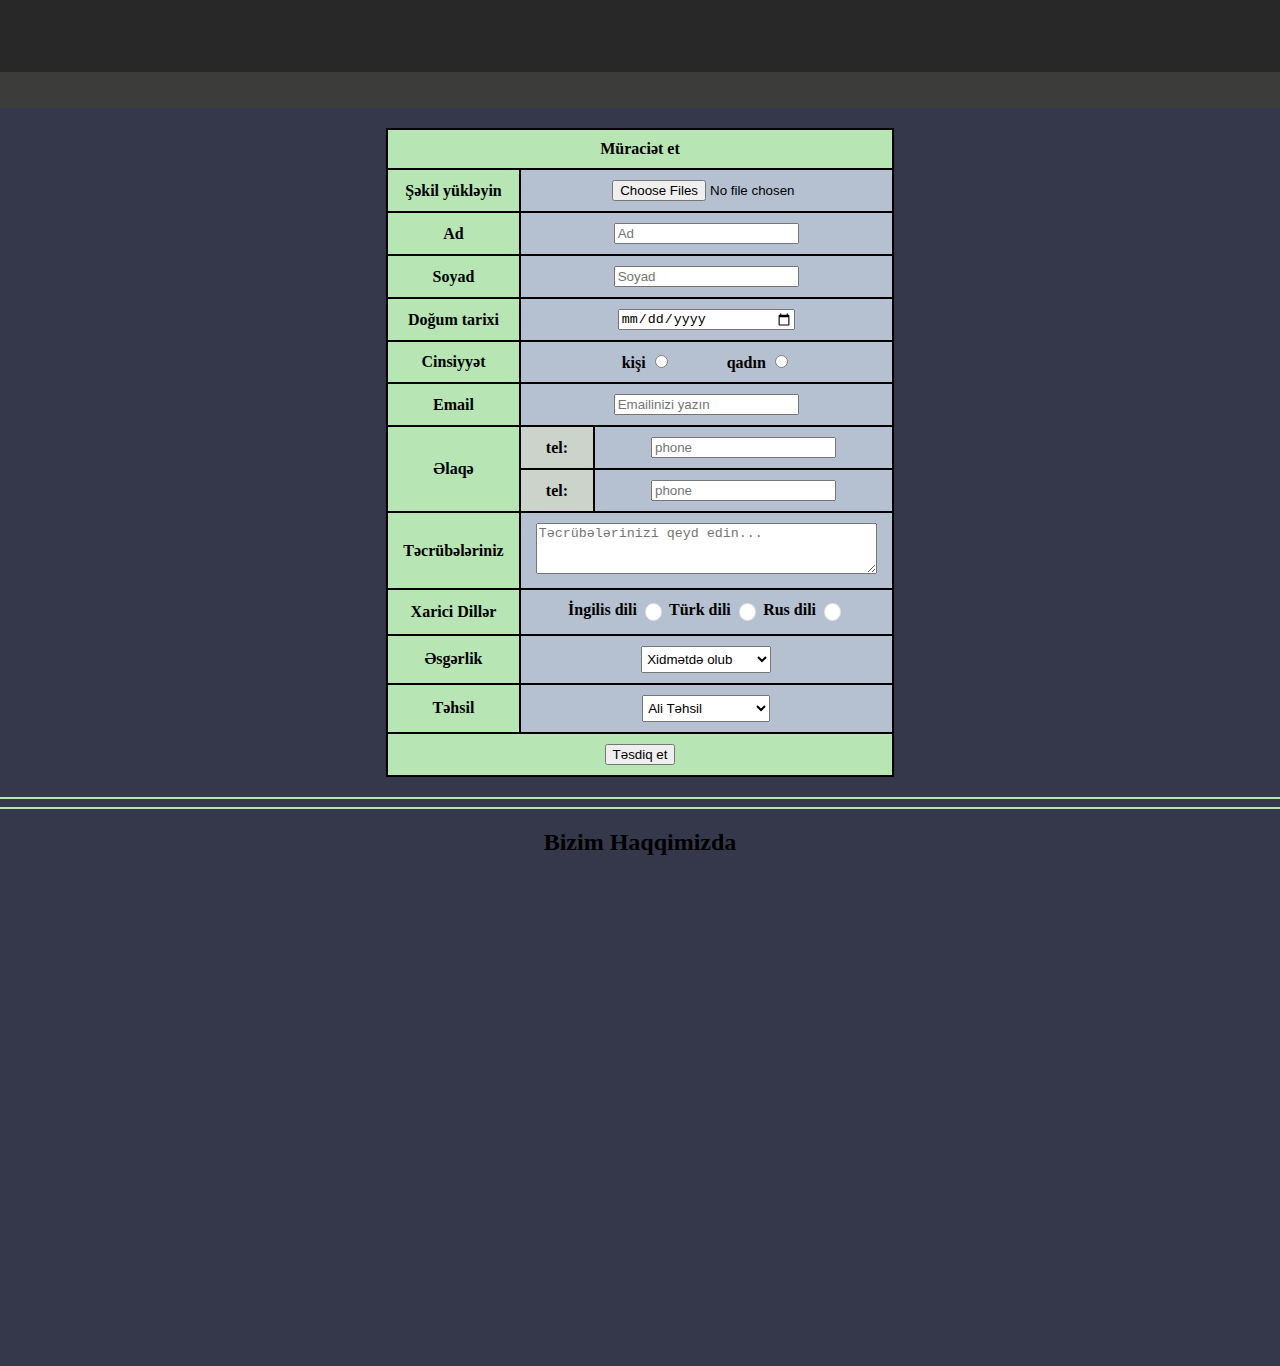
<file: Front_End/task_03_02/index.html>
<!DOCTYPE html>
<html lang="en">

<head>
    <meta charset="UTF-8">
    <meta name="viewport" content="width=device-width, initial-scale=1.0">
    <title>Əsgər_İsmayılov_task_03_02</title>
    <style>
        * {
            box-sizing: border-box;
        }

        body {
            margin: 0px;
            padding: 0px;
            border: 0px;
            background-color: #35384B;
        }

        #color-box1 {
            width: 100vw;
            height: 8vh;
            background-color: #282828;
        }

        #color-box2 {
            width: 100vw;
            height: 4vh;
            background-color: #3C3C3B;
        }

        table {
            border: 2px solid black;
            border-collapse: collapse;
            margin: 20px auto;
        }

        thead,
        tfoot {
            text-align: center;
            background-color: #B7E5B4;
        }

        tbody>tr>td:first-child:not(.tel) {
            font-weight: bold;
            background-color: #B7E5B4;
        }

        tbody>tr>td:nth-child(2) {
            background-color: #B5C1D1;
        }

        .tel {
            font-weight: bold;
            background-color: #CCD3CB;
        }

        th,
        td {
            padding: 10px 15px;
            border: 2px solid black;
            text-align: center;
            font-weight: bold;
        }

        select {
            padding: 4px 1px;
        }

        select:nth-child(2) {
            width: 40px;
        }

        hr {
            border: 1px solid #B7E5B4;
        }

        iframe {
            display: block;
            border: 1px solid #B5C1D1;
            margin: 10px auto 30px auto;
        }

        .checkbox-round {
            width: 1.3em;
            height: 1.3em;
            background-color: white;
            border-radius: 50%;
            vertical-align: middle;
            border: 1px solid #ddd;
            appearance: none;
            -webkit-appearance: none;
            outline: none;
            cursor: pointer;
        }

        .checkbox-round:checked {
            background-color: rgb(57, 211, 95);
        }
    </style>
</head>

<body>
    <div id="color-box1"></div>
    <div id="color-box2"></div>
    <form action="#" method="post">
        <table cellspacing="0" cellpadding="0">
            <thead>
                <tr>
                    <th colspan="3">Müraciət et </th>
                </tr>
            </thead>

            <tbody>
                <tr>
                    <td><label for="file">Şəkil yükləyin</label></td>
                    <td colspan="2" style="padding-left: 80px;">
                        <input type="file" name="file" id="file" multiple>
                    </td>
                </tr>
                <tr>
                    <td><label for="name">Ad</label></td>
                    <td colspan="2"><input onkeydown="return /[a-z]/i.test(event.key)" type="text" name="name" id="name"
                            placeholder="Ad"></td>
                </tr>
                <tr>
                    <td><label for="surname">Soyad</label></td>
                    <td colspan="2"><input onkeydown="return /[a-z]/i.test(event.key)" type="text" name="surname"
                            id="surname" placeholder="Soyad"></td>
                </tr>
                <tr>
                    <td><label for="birthdate">Doğum tarixi</label></td>
                    <td colspan="2"><input type="date" name="birthdate" id="birthdate" style="
                    width: 177px;"></td>
                </tr>
                <tr>
                    <td>Cinsiyyət</td>
                    <td colspan="2">
                        <label for="male"> kişi</label>
                        <input type="radio" name="gender" id="male" style="margin-right: 55px;">

                        <label for="female"> qadın</label>
                        <input type="radio" name="gender" id="female">
                    </td>
                </tr>
                <tr>
                    <td><label for="email">Email</label></td>
                    <td colspan="2"><input type="email" name="email" id="email" placeholder="Emailinizi yazın"></td>
                </tr>
                <tr>
                    <td rowspan="3">Əlaqə</td>
                </tr>
                <tr>
                    <td class="tel"><label for="tel1">tel:</label></td>
                    <td><input type="tel" name="tel1" id="tel1" placeholder="phone"></td>
                </tr>
                <tr>
                    <td class="tel"><label for="tel2">tel:</label></td>
                    <td><input type="tel" name="tel2" id="tel2" placeholder="phone"></td>
                </tr>
                <tr>
                    <td><label for="experience">Təcrübələriniz</label></td>
                    <td colspan="2">
                        <textarea id="experience" name="experience" rows="3" cols="40"
                            placeholder="Təcrübələrinizi qeyd edin..."></textarea>
                    </td>
                </tr>
                <tr>
                    <td>Xarici Dillər</td>
                    <td colspan="2">
                        <label for="eng"> İngilis dili</label>
                        <input type="checkbox" name="eng" id="eng" class="checkbox-round">

                        <label for="tur"> Türk dili</label>
                        <input type="checkbox" name="tur" id="tur" class="checkbox-round">

                        <label for="rus"> Rus dili</label>
                        <input type="checkbox" name="rusF" id="rus" class="checkbox-round">
                    </td>
                </tr>
                <tr>
                    <td>Əsgərlik</td>
                    <td colspan="2">
                        <select name="military " id="military">
                            <option value="volvo" selected>Xidmətdə olub</option>
                            <option value="volvo">Xidmətdə olmayib</option>
                        </select>
                    </td>
                </tr>
                <tr>
                    <td>Təhsil</td>
                    <td colspan="2">
                        <select name="education " id="education" style="width: 128px;">
                            <option value="ali" selected>Ali Təhsil </option>
                            <option value="tamorta">Tam Orta Təhsil</option>
                        </select>
                    </td>
                </tr>
            </tbody>

            <tfoot>
                <tr>
                    <td colspan="3">
                        <!-- <button type="submit">Təsdiq et</button> -->
                        <input type="submit" value="Təsdiq et">
                    </td>
                </tr>
            </tfoot>
        </table>
    </form>
    <hr>
    <hr>

    <h2 style="margin: 20px auto; text-align: center;">Bizim Haqqimizda</h2>

    <iframe alt="Coders Graduation Day " class="myframe" width="800" height="460"
        src="https://www.youtube.com/embed/nMgD_X0Cgg8" style="border:0;" allowfullscreen="true"
        allowpaymentrequest="false" loading="eager">
    </iframe>

</body>

</html>
</file>
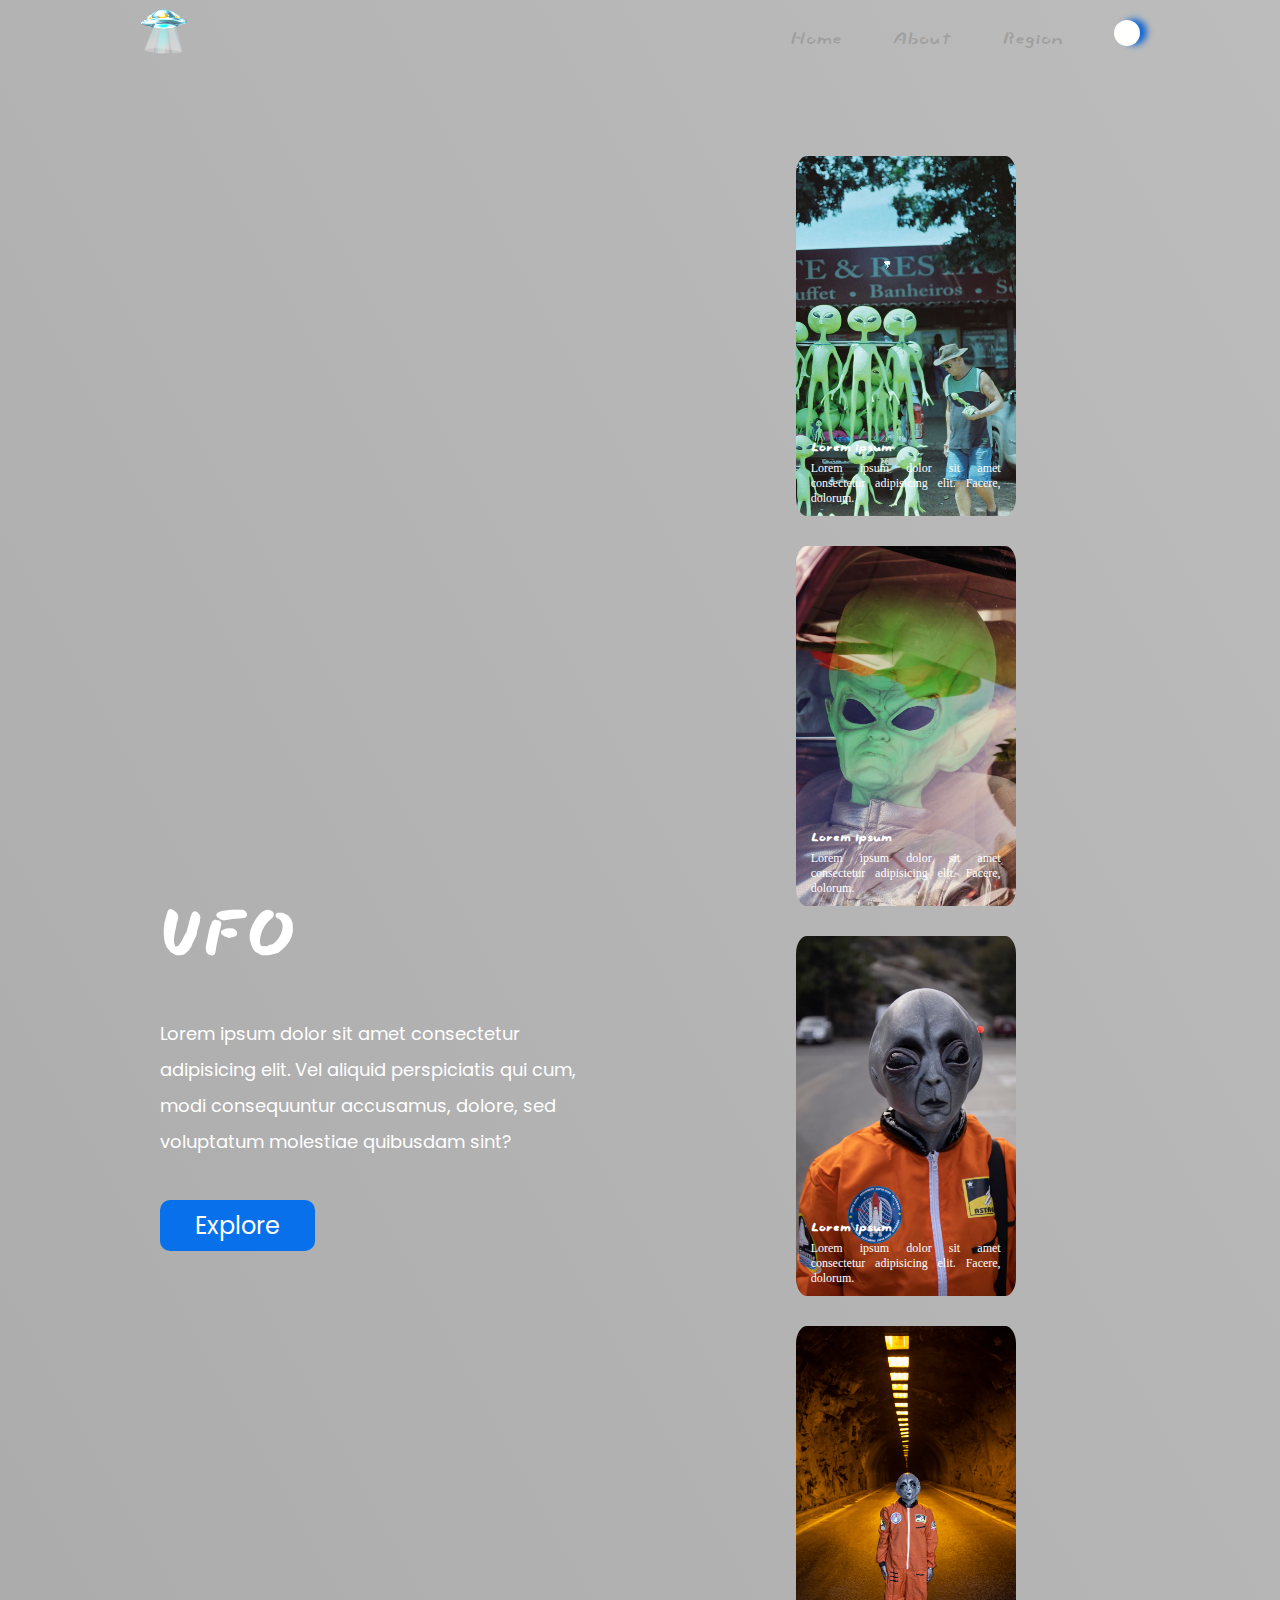
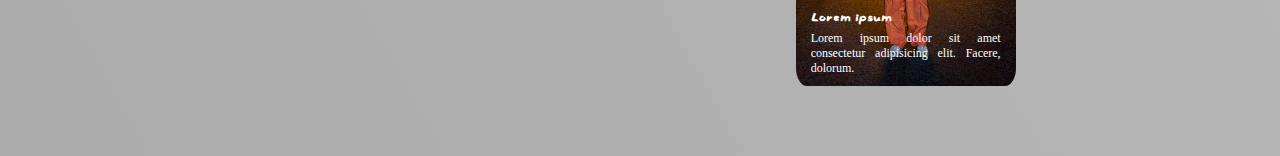
<file: Front_End/task_03_12/index.html>
<!DOCTYPE html>
<html lang="en">

<head>
    <meta charset="UTF-8">
    <meta name="viewport" content="width=device-width, initial-scale=1.0">
    <title>Əsgər_İsmayılov_task_03_12</title>
    <link rel="stylesheet" href="https://cdnjs.cloudflare.com/ajax/libs/font-awesome/6.5.1/css/all.min.css"
        integrity="sha512-DTOQO9RWCH3ppGqcWaEA1BIZOC6xxalwEsw9c2QQeAIftl+Vegovlnee1c9QX4TctnWMn13TZye+giMm8e2LwA=="
        crossorigin="anonymous" referrerpolicy="no-referrer" />
    <link rel="stylesheet" href="style.css">
</head>

<body>
    <header>
        <div class="header-container">
            <div class="header-img">
                <img src="./images/header-left-logo-image.png" alt="">
            </div>
            <div class="navlinks">
                <ul>
                    <li><a href="">Home</a></li>
                    <li><a href="">About</a></li>
                    <li><a href="">Region</a></li>
                    <div class="i-container">
                        <i class="fa-solid fa-bars fa-xl "></i>
                    </div>
                </ul>
            </div>
        </div>
    </header>

    <section>
        <div class="section-content">
            <h2>UFO</h2>
            <p>Lorem ipsum dolor sit amet consectetur adipisicing elit. Vel aliquid perspiciatis qui cum, modi
                consequuntur accusamus, dolore, sed voluptatum molestiae quibusdam sint?
            </p>
            <a href="#">Explore</a>
        </div>
        <div class="image-cards">
            <div class="image-card">
                <div class="image-card-about">
                    <h2>Lorem ipsum</h2>
                    <p> Lorem ipsum dolor sit amet consectetur adipisicing elit. Facere, dolorum.</p>
                </div>
            </div>
            <div class="image-card">
                <div class="image-card-about">
                    <h2>Lorem ipsum</h2>
                    <p> Lorem ipsum dolor sit amet consectetur adipisicing elit. Facere, dolorum.</p>
                </div>
            </div>
            <div class="image-card">
                <div class="image-card-about">
                    <h2>Lorem ipsum</h2>
                    <p> Lorem ipsum dolor sit amet consectetur adipisicing elit. Facere, dolorum.</p>
                </div>
            </div>
            <div class="image-card">
                <div class="image-card-about">
                    <h2>Lorem ipsum</h2>
                    <p> Lorem ipsum dolor sit amet consectetur adipisicing elit. Facere, dolorum.</p>
                </div>
            </div>
        </div>
    </section>

</body>

</html>
</file>
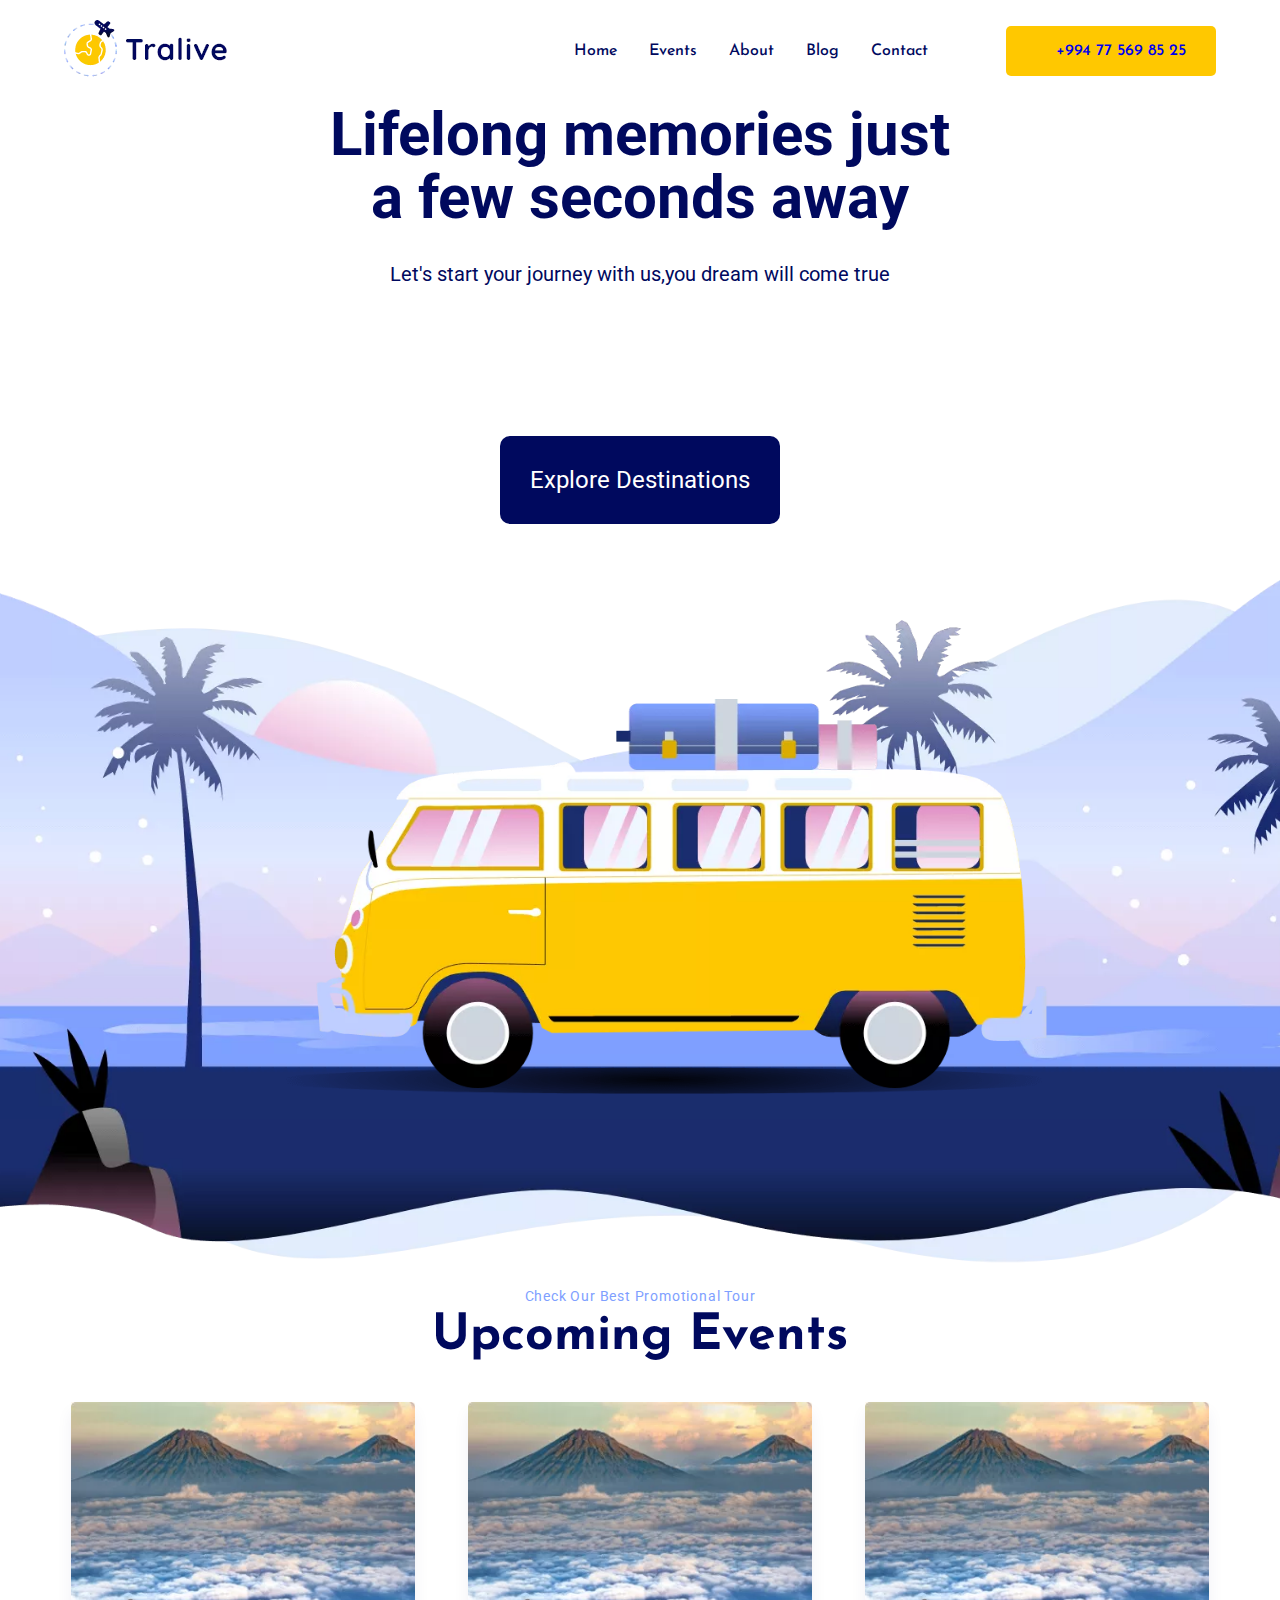
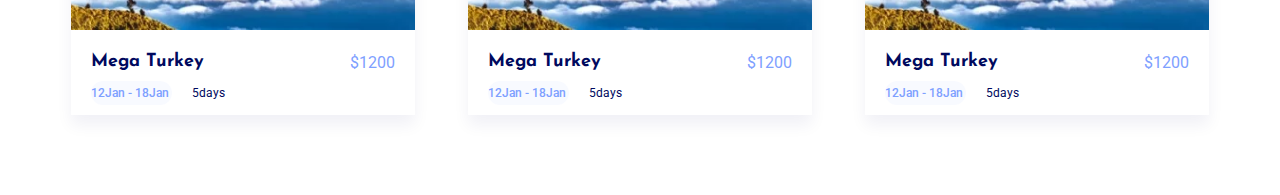
<file: Front_End/task_03_13/index.html>
<!DOCTYPE html>
<html lang="en">

<head>
    <meta charset="UTF-8">
    <meta name="viewport" content="width=device-width, initial-scale=1.0">
    <title>Document</title>
    <link rel="stylesheet" href="https://cdnjs.cloudflare.com/ajax/libs/font-awesome/6.5.1/css/all.min.css"
        integrity="sha512-DTOQO9RWCH3ppGqcWaEA1BIZOC6xxalwEsw9c2QQeAIftl+Vegovlnee1c9QX4TctnWMn13TZye+giMm8e2LwA=="
        crossorigin="anonymous" referrerpolicy="no-referrer" />
    <link rel="stylesheet" href="style.css">
    <link rel="stylesheet" href="responsive.css">
</head>

<body>
    <div class="navbar">
        <div class="container">
            <div class="navbar-content">
                <div class="nav_logo">
                    <img src="./images/logo.png.webp" alt="">
                </div>
                <div class="nav_links">
                    <ul>
                        <li><a href="#">Home</a></li>
                        <li><a href="#">Events</a></li>
                        <li><a href="#">About</a></li>
                        <li><a href="#">Blog</a></li>
                        <li><a href="#">Contact</a></li>
                        <li><a href="#"></a></li>
                        <li><a class="btn-phone" href="#">
                                <i class="fas fa-phone-alt"></i>+994 77 569 85 25
                            </a>
                        </li>
                    </ul>
                </div>
            </div>
        </div>
    </div>

    <div class="dream_wallpaper">
        <div class="container">
            <div class="dream_content">
                <h2>Lifelong memories just <span>a few seconds away</span></h2>
                <p>Let's start your journey with us,you dream will come true</p>
                <div class="dream_link">
                    <a href="">Explore Destinations</a>
                </div>
            </div>

        </div>
    </div>

    <div class="header">
        <div class="container">
            <div class="row">
                <img src="./images/car.png.webp" alt="car anime">
            </div>
        </div>
    </div>

    <div class="section-middle">
        <div class="container">
            <div class="section-content">
                <p>Check Our Best Promotional Tour</p>
                <h2>Upcoming Events</h2>
            </div>
            <div class="wrapper">
                <i class="fa-solid fa-angle-left left-icon"></i>
                <div class="image-card-lists">
                    <div class="image-card">
                        <div class="parent">
                            <img src="./images/services3.jpg.webp" alt="">
                        </div>
                        <div class="card-body">
                            <div class="card-txt">
                                <h3><a href="#">Mega Turkey</a></h3>
                                <p>$1200</p>
                            </div>
                            <p><a href="#">12Jan - 18Jan </a> 5days</p>
                        </div>
                    </div>

                    <div class="image-card">
                        <div class="parent">
                            <img src="./images/services3.jpg.webp" alt="">
                        </div>
                        <div class="card-body">
                            <div class="card-txt">
                                <h3><a href="#">Mega Turkey</a></h3>
                                <p>$1200</p>
                            </div>
                            <p><a href="#">12Jan - 18Jan </a> 5days</p>
                        </div>
                    </div>

                    <div class="image-card">
                        <div class="parent">
                            <img src="./images/services3.jpg.webp" alt="">
                        </div>
                        <div class="card-body">
                            <div class="card-txt">
                                <h3><a href="#">Mega Turkey</a></h3>
                                <p>$1200</p>
                            </div>
                            <p><a href="#">12Jan - 18Jan </a> 5days</p>
                        </div>
                    </div>
                </div>
                <i class="fa-solid fa-angle-right"></i>
            </div>
        </div>
    </div>
</body>

</html>
</file>
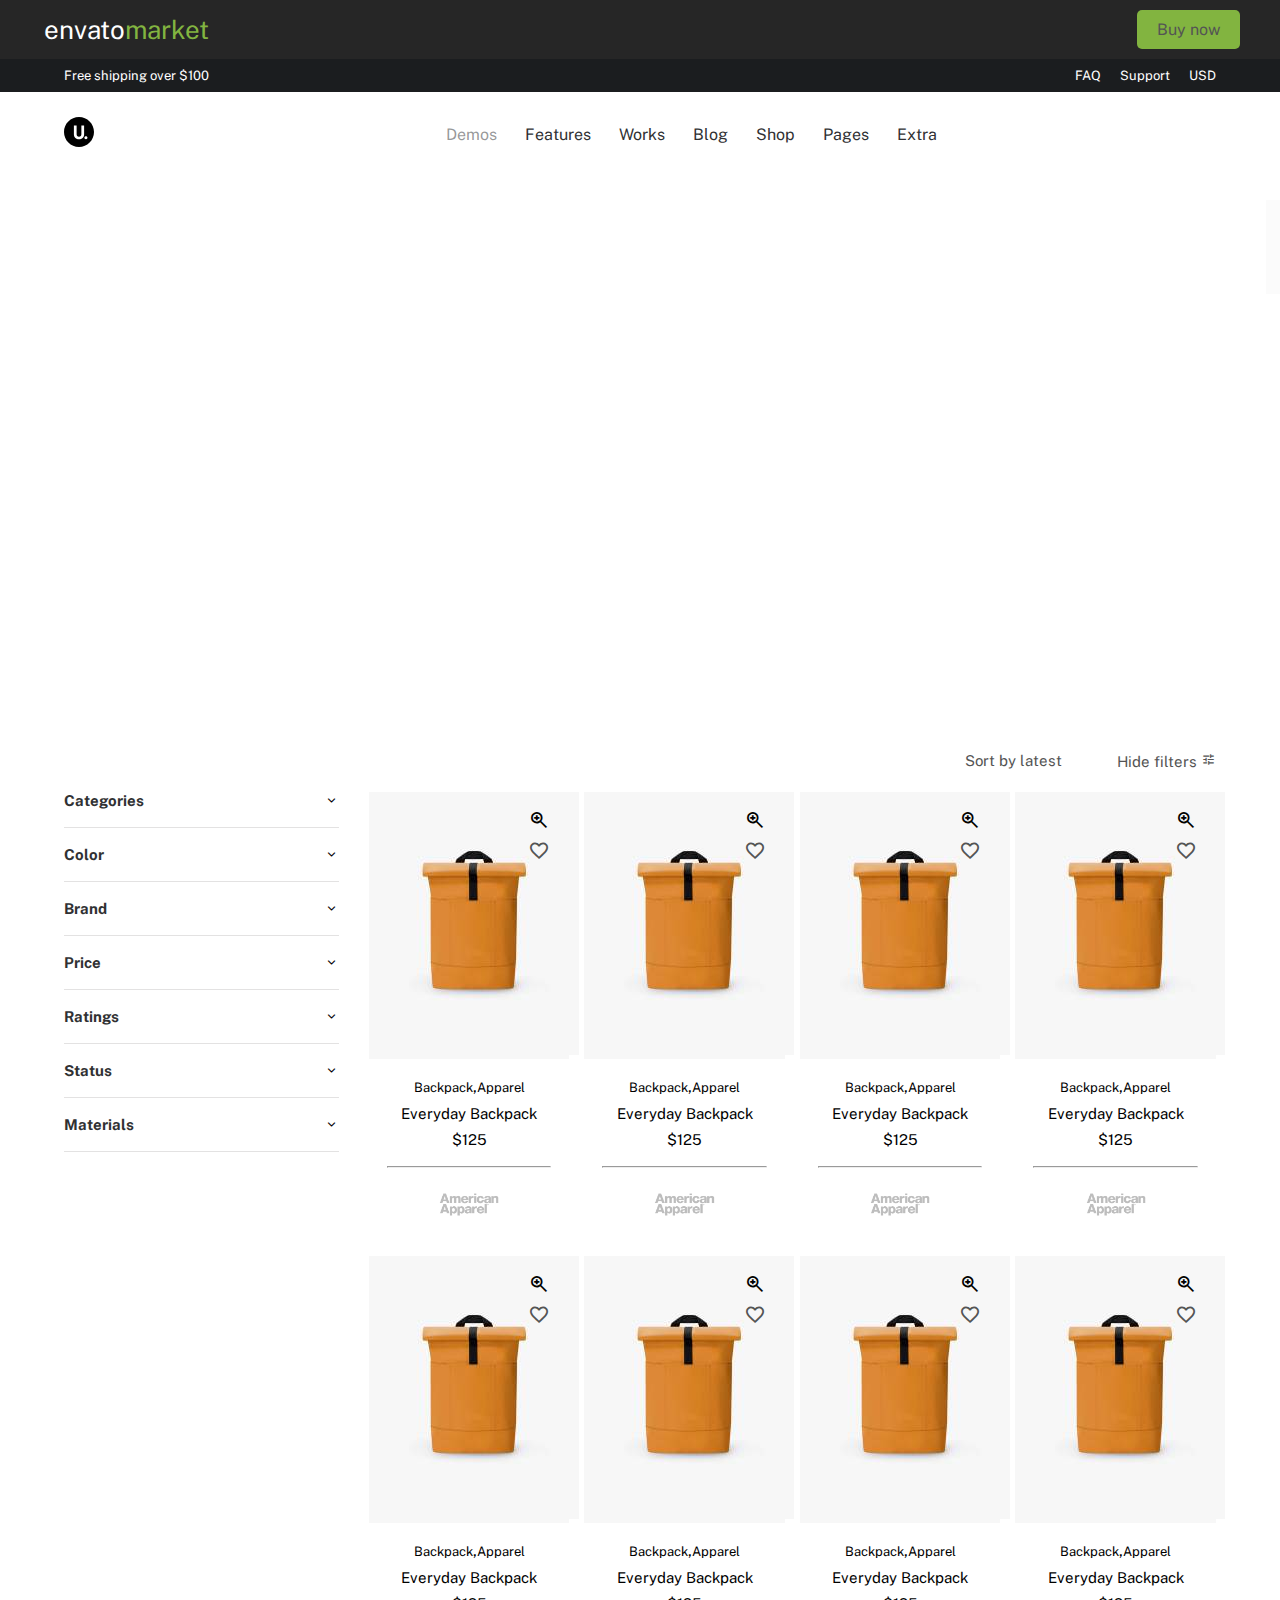
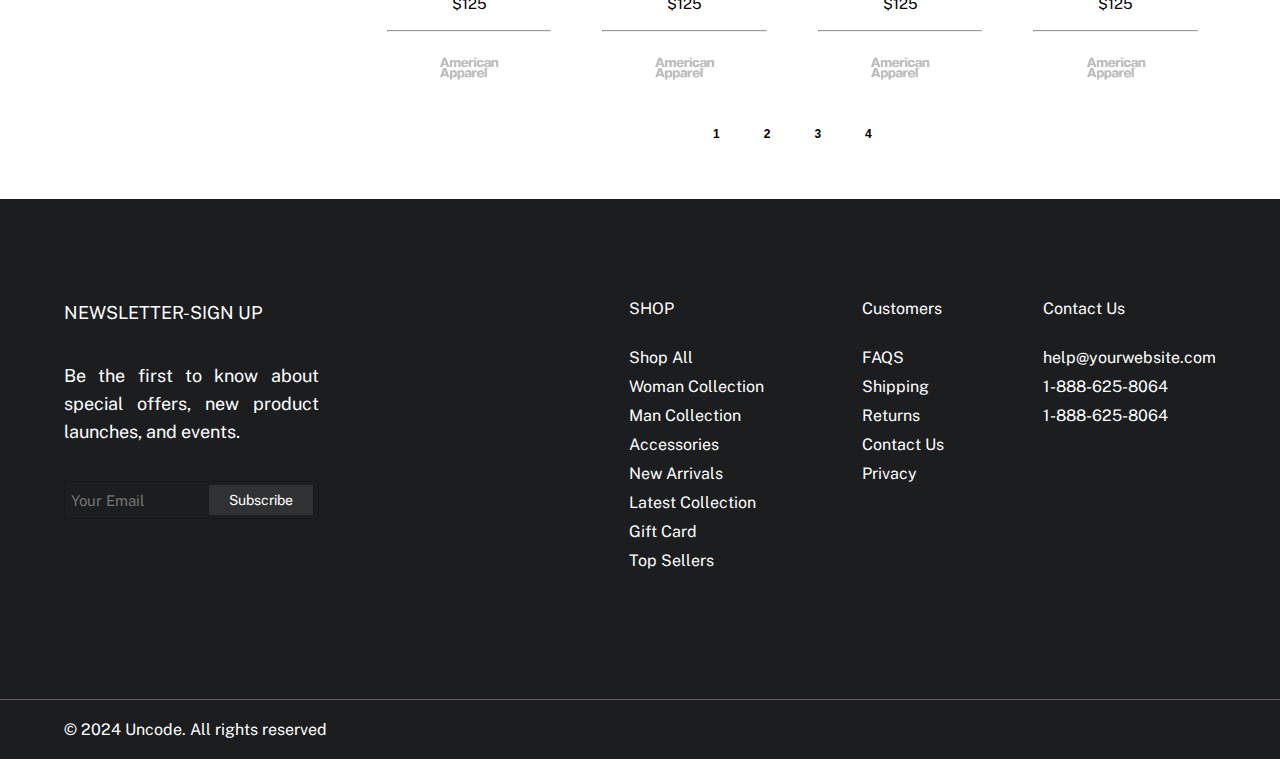
<file: Front_End/task_03_19/index.html>
<!DOCTYPE html>
<html lang="en">

<head>
    <meta charset="UTF-8">
    <meta name="viewport" content="width=device-width, initial-scale=1.0">
    <title>Əsgər_İsmayılov_task_03_19</title>
    <link rel="stylesheet" href="https://cdnjs.cloudflare.com/ajax/libs/font-awesome/6.5.1/css/all.min.css"
        integrity="sha512-DTOQO9RWCH3ppGqcWaEA1BIZOC6xxalwEsw9c2QQeAIftl+Vegovlnee1c9QX4TctnWMn13TZye+giMm8e2LwA=="
        crossorigin="anonymous" referrerpolicy="no-referrer" />
    <link rel="stylesheet"
        href="https://fonts.googleapis.com/css2?family=Material+Symbols+Outlined:opsz,wght,FILL,GRAD@20..48,100..700,0..1,-50..200" />
    <link rel="stylesheet" href="style.css">
</head>

<body>
    <!-- Panel Button -->
    <div class="panel_btn">
        <ul>
            <li>
                <p class="parent_arrow">Quick Options
                    <i class="fa-solid fa-right-long"></i>
                </p>
                <a href="#"><i class="fa-solid fa-gear"></i></a>
            </li>
            <li>
                <p class="parent_arrow">Presale Chat
                    <i class="fa-solid fa-right-long"></i>
                </p>
                <a href="#"><i class="fa-solid  fa-message"></i></a>
            </li>
            <li>
                <p class="parent_arrow">Showcase
                    <i class="fa-solid fa-right-long"></i>
                </p>
                <a href="#"><i class="fa-solid fa-heart"></i></a>
            </li>
            <li>
                <p class="parent_arrow">Documentation
                    <i class="fa-solid fa-right-long"></i>
                </p>
                <a href="#"><i class="fa-solid fa-bookmark"></i></a>
            </li>
            <li>
                <p class="parent_arrow">Video Tutorials
                    <i class="fa-solid fa-right-long"></i>
                </p>
                <a href="#"><i class="fa-solid fa-camera"></i></a>
            </li>
        </ul>
    </div>

    <!-- header_envato_market -->
    <div class="header_envato_market">
        <div class="preview__envato__logo">
            <i class="fa-solid fa-fire-flame-curved"></i>
            <a class="header-envato_market" href="#">
                envato<span>market</span></a>
        </div>
        <div class="preview__action__buy">
            <a class="header-buy-now " href="#">Buy now</a>
        </div>
    </div>

    <!-- top_menu_bar -->
    <div class="top_menu_bar">
        <div class="container">
            <div class="top_menu_container">
                <p>Free shipping over $100</p>
                <div class="barlink">
                    <ul>
                        <li><a href="#">FAQ</a></li>
                        <li><a href="#">Support</a></li>
                        <li class="dropdown_parent">
                            <a href="#">USD</a>
                            <ul class="dropdown_menu">
                                <li><a href="#">EUR</a></li>
                                <li><a href="#">GBP</a></li>
                                <li><a href="#">CAD</a></li>
                            </ul>
                        </li>
                    </ul>
                </div>
            </div>
        </div>
    </div>

    <!-- nav_bottom_menu_bar -->
    <nav class="nav_bottom_menu_bar">
        <div class="container">
            <div class="nav_container">
                <div class="logo"><a href="#">
                        <svg preserveAspectRatio="xMinYMin" version="1.1" id="Layer_1-1324424956" x="0px" y="0px"
                            viewBox="0 0 75.8 75.8" style="enable-background:new 0 0 75.8 75.8;" xml:space="preserve">
                            <path d="M37.9,0C17,0,0,17,0,37.9c0,20.9,17,37.9,37.9,37.9c20.9,0,37.9-17,37.9-37.9C75.8,17,58.9,0,37.9,0z M50.8,44.1
                        c0,2-0.3,3.7-1,5.2c-0.6,1.5-1.5,2.8-2.7,3.8c-1.2,1-2.5,1.8-4.1,2.3c-1.6,0.5-3.3,0.8-5.1,0.8c-1.9,0-3.6-0.3-5.1-0.8
                        c-1.6-0.5-2.9-1.3-4.1-2.3c-1.2-1-2-2.3-2.7-3.8c-0.6-1.5-1-3.2-1-5.2V21.6h6.9v22.1c0,1.9,0.5,3.5,1.5,4.6c1,1.2,2.5,1.8,4.5,1.8
                        c2,0,3.5-0.6,4.5-1.8c1-1.2,1.5-2.7,1.5-4.6V21.6h6.9V44.1z M58.2,55.1c-0.7,0.8-1.7,1.2-2.8,1.2c-1.1,0-2.1-0.4-2.8-1.2
                        c-0.8-0.8-1.1-1.7-1.1-2.7c0-1.1,0.4-2,1.1-2.8c0.8-0.8,1.7-1.1,2.8-1.1c1.2,0,2.1,0.4,2.8,1.1c0.7,0.8,1.1,1.7,1.1,2.8
                        C59.3,53.5,58.9,54.4,58.2,55.1z"></path>
                        </svg></a>
                </div>
                <div class="navlinks">
                    <ul class="">
                        <li><a href="#">Demos</a></li>
                        <li class="parent_features">
                            <a href="#">Features</a>
                            <ul class="dropdown_features">
                                <li>
                                    <p>Main Features </p>
                                    <ul>
                                        <li><a href="#">Front-end Editor</a><span class="new_text">New</span></li>
                                        <li><a href="#">Post Module</a></li>
                                        <li><a href="#">Slider Scroll</a></li>
                                        <li><a href="#">Color Changer</a></li>
                                        <li><a href="#">Shape Dividers</a></li>
                                        <li><a href="#">Content </a></li>
                                        <li><a href="#">Wireframes</a></li>
                                    </ul>
                                </li>
                                <li>
                                    <p>Post&Galleries</p>
                                    <ul>
                                        <li><a href="#">Front-end Editor</a></li>
                                        <li><a href="#">Post Module</a></li>
                                        <li><a href="#">Slider Scroll</a> <span class="new_text">New</span></li>
                                        <li><a href="#">Color Changer</a></li>
                                        <li><a href="#">Shape Dividers</a></li>
                                        <li><a href="#">Content </a></li>
                                        <li><a href="#">Wireframes</a></li>
                                    </ul>
                                </li>
                                <li>
                                    <p>Interactive</p>
                                    <ul>
                                        <li><a href="#">Front-end Editor</a></li>
                                        <li><a href="#">Post Module</a></li>
                                        <li><a href="#">Slider Scroll</a></li>
                                        <li><a href="#">Color Changer</a></li>
                                        <li><a href="#">Shape Dividers</a><span class="new_text">New</span></li>
                                        <li><a href="#">Content </a></li>
                                        <li><a href="#">Wireframes</a></li>
                                    </ul>
                                </li>
                                <li>
                                    <p> Base Elements</p>
                                    <ul>
                                        <li><a href="#">Front-end Editor</a></li>
                                        <li><a href="#">Post Module</a></li>
                                        <li><a href="#">Slider Scroll</a></li>
                                        <li><a href="#">Color Changer</a></li>
                                        <li><a href="#">Shape Dividers</a></li>
                                        <li><a href="#">Content </a></li>
                                        <li><a href="#">Wireframes</a><span class="new_text">New</span></li>
                                    </ul>
                                </li>
                            </ul>
                        </li>
                        <li class="parent_works">
                            <a href="#">Works</a>
                            <ul class="dropdown_features">
                                <li>
                                    <p>Work Features </p>
                                    <ul>
                                        <li>
                                            <a href="#">Front-end Editor</a>
                                            <span class="hot_text">HOT</span>
                                        </li>
                                        <li><a href="#">Post Module</a></li>
                                        <li><a href="#">Slider Scroll</a></li>
                                        <li><a href="#">Color Changer</a></li>
                                        <li><a href="#">Shape Dividers</a></li>
                                        <li><a href="#">Content </a></li>
                                        <li><a href="#">Wireframes</a></li>
                                    </ul>
                                </li>
                                <li>
                                    <p>Post&Galleries</p>
                                    <ul>
                                        <li><a href="#">Front-end Editor</a></li>
                                        <li><a href="#">Post Module</a></li>
                                        <li>
                                            <a href="#">Slider Scroll</a> <span class="hot_text">HOT</span>
                                        </li>
                                        <li><a href="#">Color Changer</a></li>
                                        <li><a href="#">Shape Dividers</a></li>
                                        <li><a href="#">Content </a></li>
                                        <li><a href="#">Wireframes</a></li>
                                    </ul>
                                </li>
                                <li>
                                    <p>Interactive</p>
                                    <ul>
                                        <li><a href="#">Front-end Editor</a></li>
                                        <li><a href="#">Post Module</a></li>
                                        <li><a href="#">Slider Scroll</a></li>
                                        <li><a href="#">Color Changer</a></li>
                                        <li>
                                            <a href="#">Shape Dividers</a>
                                            <span class="hot_text">HOT</span>
                                        </li>
                                        <li><a href="#">Content </a></li>
                                        <li><a href="#">Wireframes</a></li>
                                    </ul>
                                </li>
                                <li>
                                    <p> Base Elements</p>
                                    <ul>
                                        <li><a href="#">Front-end Editor</a></li>
                                        <li><a href="#">Post Module</a></li>
                                        <li><a href="#">Slider Scroll</a></li>
                                        <li><a href="#">Color Changer</a></li>
                                        <li><a href="#">Shape Dividers</a></li>
                                        <li><a href="#">Content </a></li>
                                        <li><a href="#">Wireframes</a> <span class="hot_text">HOT</span>
                                        </li>
                                    </ul>
                                </li>
                            </ul>
                        </li>
                        <li class="parent_blog">
                            <a href="#">Blog</a>
                            <ul class="dropdown_features">
                                <li>
                                    <p>Blog Features </p>
                                    <ul>
                                        <li><a href="#">Front-end Editor</a></li>
                                        <li><a href="#">Post Module</a></li>
                                        <li><a href="#">Slider Scroll</a></li>
                                        <li><a href="#">Color Changer</a><span class="new_text">New</span></li>
                                        <li><a href="#">Shape Dividers</a></li>
                                        <li><a href="#">Content </a></li>
                                        <li><a href="#">Wireframes</a></li>
                                    </ul>
                                </li>
                                <li>
                                    <p>Post&Galleries</p>
                                    <ul>
                                        <li><a href="#">Front-end Editor</a><span class="new_text_other">New</span></li>
                                        <li><a href="#">Post Module</a></li>
                                        <li><a href="#">Slider Scroll</a></li>
                                        <li><a href="#">Color Changer</a></li>
                                        <li><a href="#">Shape Dividers</a></li>
                                        <li><a href="#">Content </a></li>
                                        <li><a href="#">Wireframes</a></li>
                                    </ul>
                                </li>
                                <li>
                                    <p>Interactive</p>
                                    <ul>
                                        <li><a href="#">Front-end Editor</a></li>
                                        <li><a href="#">Post Module</a></li>
                                        <li><a href="#">Slider Scroll</a></li>
                                        <li><a href="#">Color Changer</a></li>
                                        <li><a href="#">Shape Dividers</a></li>
                                        <li><a href="#">Content </a></li>
                                        <li><a href="#">Wireframes</a><span class="hot_text">New</span></li>
                                    </ul>
                                </li>
                                <li>
                                    <p> Base Elements</p>
                                    <ul>
                                        <li><a href="#">Front-end Editor</a></li>
                                        <li><a href="#">Post Module</a></li>
                                        <li><a href="#">Slider Scroll</a></li>
                                        <li><a href="#">Color Changer</a><span class="new_text">New</span></li>
                                        <li><a href="#">Shape Dividers</a></li>
                                        <li><a href="#">Content </a></li>
                                        <li><a href="#">Wireframes</a></li>
                                    </ul>
                                </li>
                            </ul>
                        </li>
                        <li class="parent_shop">
                            <a href="#">Shop</a>
                            <ul class="dropdown_features">
                                <li>
                                    <p>Shop Features </p>
                                    <ul>
                                        <li><a href="#">Front-end Editor</a><span class="new_text">New</span></li>
                                        <li><a href="#">Post Module</a></li>
                                        <li><a href="#">Slider Scroll</a></li>
                                        <li><a href="#">Color Changer</a></li>
                                        <li><a href="#">Shape Dividers</a></li>
                                        <li><a href="#">Content </a></li>
                                        <li><a href="#">Wireframes</a></li>
                                    </ul>
                                </li>
                                <li>
                                    <p>Post&Galleries</p>
                                    <ul>
                                        <li><a href="#">Front-end Editor</a></li>
                                        <li><a href="#">Post Module</a></li>
                                        <li><a href="#">Slider Scroll</a><span class="hot_text">New</span></li>
                                        <li><a href="#">Color Changer</a></li>
                                        <li><a href="#">Shape Dividers</a></li>
                                        <li><a href="#">Content </a></li>
                                        <li><a href="#">Wireframes</a></li>
                                    </ul>
                                </li>
                                <li>
                                    <p>Interactive</p>
                                    <ul>
                                        <li><a href="#">Front-end Editor</a></li>
                                        <li><a href="#">Post Module</a></li>
                                        <li><a href="#">Slider Scroll</a></li>
                                        <li><a href="#">Color Changer</a></li>
                                        <li><a href="#">Shape Dividers</a><span class="new_text_other">New</span></li>
                                        <li><a href="#">Content </a></li>
                                        <li><a href="#">Wireframes</a></li>
                                    </ul>
                                </li>
                                <li>
                                    <p> Base Elements</p>
                                    <ul>
                                        <li><a href="#">Front-end Editor</a></li>
                                        <li><a href="#">Post Module</a></li>
                                        <li><a href="#">Slider Scroll</a></li>
                                        <li><a href="#">Color Changer</a></li>
                                        <li><a href="#">Shape Dividers</a></li>
                                        <li><a href="#">Content </a></li>
                                        <li><a href="#">Wireframes</a><span class="hot_text">New</span></li>
                                    </ul>
                                </li>
                            </ul>
                        </li>
                        <li class="parent_pages">
                            <a href="#">Pages</a>
                            <ul class="dropdown_features">
                                <li>
                                    <p>Page Features </p>
                                    <ul>
                                        <li><a href="#">Front-end Editor</a><span class="new_text">New</span></li>
                                        <li><a href="#">Post Module</a></li>
                                        <li><a href="#">Slider Scroll</a></li>
                                        <li><a href="#">Color Changer</a></li>
                                        <li><a href="#">Shape Dividers</a></li>
                                        <li><a href="#">Content </a></li>
                                        <li><a href="#">Wireframes</a></li>
                                    </ul>
                                </li>
                                <li>
                                    <p>Post&Galleries</p>
                                    <ul>
                                        <li><a href="#">Front-end Editor</a></li>
                                        <li><a href="#">Post Module</a></li>
                                        <li><a href="#">Slider Scroll</a><span class="hot_text">New</span></li>
                                        <li><a href="#">Color Changer</a></li>
                                        <li><a href="#">Shape Dividers</a></li>
                                        <li><a href="#">Content </a></li>
                                        <li><a href="#">Wireframes</a></li>
                                    </ul>
                                </li>
                                <li>
                                    <p>Interactive</p>
                                    <ul>
                                        <li><a href="#">Front-end Editor</a></li>
                                        <li><a href="#">Post Module</a></li>
                                        <li><a href="#">Slider Scroll</a></li>
                                        <li><a href="#">Color Changer</a></li>
                                        <li><a href="#">Shape Dividers</a><span class="new_text_other">New</span></li>
                                        <li><a href="#">Content </a></li>
                                        <li><a href="#">Wireframes</a></li>
                                    </ul>
                                </li>
                                <li>
                                    <p> Base Elements</p>
                                    <ul>
                                        <li><a href="#">Front-end Editor</a></li>
                                        <li><a href="#">Post Module</a></li>
                                        <li><a href="#">Slider Scroll</a></li>
                                        <li><a href="#">Color Changer</a></li>
                                        <li><a href="#">Shape Dividers</a></li>
                                        <li><a href="#">Content </a></li>
                                        <li><a href="#">Wireframes</a><span class="hot_text">New</span></li>
                                    </ul>
                                </li>
                            </ul>
                        </li>
                        <li class="parent_extra">
                            <a href="#">Extra</a>
                            <ul class="dropdown_features">
                                <li>
                                    <p>Extra Features </p>
                                    <ul>
                                        <li><a href="#">Front-end Editor</a></li>
                                        <li><a href="#">Post Module</a></li>
                                        <li><a href="#">Slider Scroll</a><span class="hot_text">New</span></li>
                                        <li><a href="#">Color Changer</a></li>
                                        <li><a href="#">Shape Dividers</a></li>
                                        <li><a href="#">Content </a></li>
                                        <li><a href="#">Wireframes</a></li>
                                    </ul>
                                </li>
                                <li>
                                    <p>Post&Galleries</p>
                                    <ul>
                                        <li><a href="#">Front-end Editor</a></li>
                                        <li><a href="#">Post Module</a></li>
                                        <li><a href="#">Slider Scroll</a></li>
                                        <li><a href="#">Color Changer</a><span class="new_text">New</span></li>
                                        <li><a href="#">Shape Dividers</a></li>
                                        <li><a href="#">Content </a></li>
                                        <li><a href="#">Wireframes</a></li>
                                    </ul>
                                </li>
                                <li>
                                    <p>Interactive</p>
                                    <ul>
                                        <li><a href="#">Front-end Editor</a><span class="new_text_other">New</span></li>
                                        <li><a href="#">Post Module</a></li>
                                        <li><a href="#">Slider Scroll</a></li>
                                        <li><a href="#">Color Changer</a></li>
                                        <li><a href="#">Shape Dividers</a></li>
                                        <li><a href="#">Content </a></li>
                                        <li><a href="#">Wireframes</a></li>
                                    </ul>
                                </li>
                                <li>
                                    <p> Base Elements</p>
                                    <ul>
                                        <li><a href="#">Front-end Editor</a></li>
                                        <li><a href="#">Post Module</a><span class="new_text">New</span></li>
                                        <li><a href="#">Slider Scroll</a></li>
                                        <li><a href="#">Color Changer</a></li>
                                        <li><a href="#">Shape Dividers</a><span class="hot_text">New</span></li>
                                        <li><a href="#">Content </a></li>
                                        <li><a href="#">Wireframes</a></li>
                                    </ul>
                                </li>
                            </ul>
                        </li>
                    </ul>
                </div>
                <div class="iconlinks">
                    <ul class="">
                        <li>
                            <a href="#"> <i class="fa-solid fa-magnifying-glass"></i></a>
                        </li>
                        <li>
                            <a href="#"> <i class="fa-regular fa-user"></i></a>
                        </li>
                        <li>
                            <a href="#"> <i class="fa-regular fa-heart"></i></a>
                        </li>
                        <li>
                            <a href="#"><i class="fa-solid fa-bag-shopping fa-lg"></i></a>
                        </li>
                    </ul>
                </div>
            </div>
        </div>
    </nav>

    <!-- background_wallpaper -->
    <div class="backgrund_wallpaper">
        <div class="container">
            <div class="backgrund_wallpaper_container">
                <span>BACKPACK COLLECTION</span>
                <span>DISCOVER must-have special offers and promos </span>
                <span><a href="#">Discover Now</a></span>
            </div>
        </div>
    </div>

    <!-- filter_nav -->
    <div class="filter_nav">
        <div class="container">
            <div class="filter_nav_container">
                <div class="filter_settings">
                    <ul>
                        <li>
                            <a href="#">Sort by latest
                                <i class="fa-solid fa-sort-down"></i>
                            </a>
                            <ul class="dropdown_sort_by">
                                <li><a href="#">Sort by popularity</a></li>
                                <li><a href="#">Sort by rating</a></li>
                                <li><a href="#">Sort by price:low to</a></li>
                                <li><a href="#">Sort by price:high to</a></li>
                            </ul>
                        </li>
                        <li>
                            <a href="#">Hide filters
                                <span class="material-symbols-outlined">Tune</span>
                            </a>
                        </li>
                    </ul>
                </div>
                <div class="filter_context">
                    <div class="categories">
                        <ul>
                            <li>
                                <h3 href="#">Categories </h3>
                                <span class="material-symbols-outlined">expand_more</span>
                            </li>
                            <li>
                                <h3 href="#">Color</h3>
                                <span class="material-symbols-outlined">expand_more</span>
                            </li>
                            <li>
                                <h3 href="#">Brand</h3>
                                <span class="material-symbols-outlined">expand_more</span>
                            </li>
                            <li>
                                <h3 href="#">Price</h3>
                                <span class="material-symbols-outlined">expand_more</span>
                            </li>
                            <li>
                                <h3 href="#">Ratings</h3>
                                <span class="material-symbols-outlined">expand_more</span>
                            </li>
                            <li>
                                <h3 href="#">Status</h3>
                                <span class="material-symbols-outlined">expand_more</span>
                            </li>
                            <li>
                                <h3 href="#">Materials</h3>
                                <span class="material-symbols-outlined">expand_more</span>
                            </li>
                        </ul>
                    </div>
                    <div class="product_container">
                        <div class="product_list">
                            <div class="product">
                                <ul class="image_above_icons">
                                    <li> <span class="material-symbols-outlined">zoom_in</span></li>
                                    <li> <span class="material-symbols-outlined">favorite</span></li>
                                </ul>
                                <div class="product_img">
                                    <img src="./images/product-Stealth-Backpack.jpg" alt="">
                                    <ul class="radio_btn">
                                        <li><input type="radio" name="color" id="color_1"></li>
                                        <li><input type="radio" name="color" id="color_2"></li>
                                        <li><input type="radio" name="color" id="color_3"></li>
                                        <li><input type="radio" name="color" id="color_4"></li>
                                    </ul>
                                </div>
                                <div class="product_context">
                                    <p><a href="#">Backpack</a>,<a href="#">Apparel</a></p>
                                    <p><a>Everyday Backpack</a></p>
                                    <p><bdi>$125</bdi></p>
                                    <hr>
                                    <div class="company_img_frm">
                                        <img src="./images/company_img.png" alt="">
                                    </div>
                                </div>
                            </div>

                            <div class="product">
                                <ul class="image_above_icons">
                                    <li> <span class="material-symbols-outlined">zoom_in</span></li>
                                    <li> <span class="material-symbols-outlined">favorite</span></li>
                                </ul>
                                <div class="product_img">
                                    <img src="./images/product-Stealth-Backpack.jpg" alt="">
                                    <ul class="radio_btn">
                                        <li><input type="radio" name="color" id="color_1"></li>
                                        <li><input type="radio" name="color" id="color_2"></li>
                                        <li><input type="radio" name="color" id="color_3"></li>
                                        <li><input type="radio" name="color" id="color_4"></li>
                                    </ul>
                                </div>
                                <div class="product_context">
                                    <p><a href="#">Backpack</a>,<a href="#">Apparel</a></p>
                                    <p><a>Everyday Backpack</a></p>
                                    <p><bdi>$125</bdi></p>
                                    <hr>
                                    <div class="company_img_frm">
                                        <img src="./images/company_img.png" alt="">
                                    </div>
                                </div>
                            </div>

                            <div class="product">
                                <ul class="image_above_icons">
                                    <li> <span class="material-symbols-outlined">zoom_in</span></li>
                                    <li> <span class="material-symbols-outlined">favorite</span></li>
                                </ul>
                                <div class="product_img">
                                    <img src="./images/product-Stealth-Backpack.jpg" alt="">
                                    <ul class="radio_btn">
                                        <li><input type="radio" name="color" id="color_1"></li>
                                        <li><input type="radio" name="color" id="color_2"></li>
                                        <li><input type="radio" name="color" id="color_3"></li>
                                        <li><input type="radio" name="color" id="color_4"></li>
                                    </ul>
                                </div>
                                <div class="product_context">
                                    <p><a href="#">Backpack</a>,<a href="#">Apparel</a></p>
                                    <p><a>Everyday Backpack</a></p>
                                    <p><bdi>$125</bdi></p>
                                    <hr>
                                    <div class="company_img_frm">
                                        <img src="./images/company_img.png" alt="">
                                    </div>
                                </div>
                            </div>

                            <div class="product">
                                <ul class="image_above_icons">
                                    <li> <span class="material-symbols-outlined">zoom_in</span></li>
                                    <li> <span class="material-symbols-outlined">favorite</span></li>
                                </ul>
                                <div class="product_img">
                                    <img src="./images/product-Stealth-Backpack.jpg" alt="">
                                    <ul class="radio_btn">
                                        <li><input type="radio" name="color" id="color_1"></li>
                                        <li><input type="radio" name="color" id="color_2"></li>
                                        <li><input type="radio" name="color" id="color_3"></li>
                                        <li><input type="radio" name="color" id="color_4"></li>
                                    </ul>
                                </div>
                                <div class="product_context">
                                    <p><a href="#">Backpack</a>,<a href="#">Apparel</a></p>
                                    <p><a>Everyday Backpack</a></p>
                                    <p><bdi>$125</bdi></p>
                                    <hr>
                                    <div class="company_img_frm">
                                        <img src="./images/company_img.png" alt="">
                                    </div>
                                </div>
                            </div>

                            <div class="product">
                                <ul class="image_above_icons">
                                    <li> <span class="material-symbols-outlined">zoom_in</span></li>
                                    <li> <span class="material-symbols-outlined">favorite</span></li>
                                </ul>
                                <div class="product_img">
                                    <img src="./images/product-Stealth-Backpack.jpg" alt="">
                                    <ul class="radio_btn">
                                        <li><input type="radio" name="color" id="color_1"></li>
                                        <li><input type="radio" name="color" id="color_2"></li>
                                        <li><input type="radio" name="color" id="color_3"></li>
                                        <li><input type="radio" name="color" id="color_4"></li>
                                    </ul>
                                </div>
                                <div class="product_context">
                                    <p><a href="#">Backpack</a>,<a href="#">Apparel</a></p>
                                    <p><a>Everyday Backpack</a></p>
                                    <p><bdi>$125</bdi></p>
                                    <hr>
                                    <div class="company_img_frm">
                                        <img src="./images/company_img.png" alt="">
                                    </div>
                                </div>
                            </div>
                            <div class="product">
                                <ul class="image_above_icons">
                                    <li> <span class="material-symbols-outlined">zoom_in</span></li>
                                    <li> <span class="material-symbols-outlined">favorite</span></li>
                                </ul>
                                <div class="product_img">
                                    <img src="./images/product-Stealth-Backpack.jpg" alt="">
                                    <ul class="radio_btn">
                                        <li><input type="radio" name="color" id="color_1"></li>
                                        <li><input type="radio" name="color" id="color_2"></li>
                                        <li><input type="radio" name="color" id="color_3"></li>
                                        <li><input type="radio" name="color" id="color_4"></li>
                                    </ul>
                                </div>
                                <div class="product_context">
                                    <p><a href="#">Backpack</a>,<a href="#">Apparel</a></p>
                                    <p><a>Everyday Backpack</a></p>
                                    <p><bdi>$125</bdi></p>
                                    <hr>
                                    <div class="company_img_frm">
                                        <img src="./images/company_img.png" alt="">
                                    </div>
                                </div>
                            </div>
                            <div class="product">
                                <ul class="image_above_icons">
                                    <li> <span class="material-symbols-outlined">zoom_in</span></li>
                                    <li> <span class="material-symbols-outlined">favorite</span></li>
                                </ul>
                                <div class="product_img">
                                    <img src="./images/product-Stealth-Backpack.jpg" alt="">
                                    <ul class="radio_btn">
                                        <li><input type="radio" name="color" id="color_1"></li>
                                        <li><input type="radio" name="color" id="color_2"></li>
                                        <li><input type="radio" name="color" id="color_3"></li>
                                        <li><input type="radio" name="color" id="color_4"></li>
                                    </ul>
                                </div>
                                <div class="product_context">
                                    <p><a href="#">Backpack</a>,<a href="#">Apparel</a></p>
                                    <p><a>Everyday Backpack</a></p>
                                    <p><bdi>$125</bdi></p>
                                    <hr>
                                    <div class="company_img_frm">
                                        <img src="./images/company_img.png" alt="">
                                    </div>
                                </div>
                            </div>
                            <div class="product">
                                <ul class="image_above_icons">
                                    <li> <span class="material-symbols-outlined">zoom_in</span></li>
                                    <li> <span class="material-symbols-outlined">favorite</span></li>
                                </ul>
                                <div class="product_img">
                                    <img src="./images/product-Stealth-Backpack.jpg" alt="">
                                    <ul class="radio_btn">
                                        <li><input type="radio" name="color" id="color_1"></li>
                                        <li><input type="radio" name="color" id="color_2"></li>
                                        <li><input type="radio" name="color" id="color_3"></li>
                                        <li><input type="radio" name="color" id="color_4"></li>
                                    </ul>
                                </div>
                                <div class="product_context">
                                    <p><a href="#">Backpack</a>,<a href="#">Apparel</a></p>
                                    <p><a>Everyday Backpack</a></p>
                                    <p><bdi>$125</bdi></p>
                                    <hr>
                                    <div class="company_img_frm">
                                        <img src="./images/company_img.png" alt="">
                                    </div>
                                </div>
                            </div>
                        </div>
                        <div class="pagination">
                            <i class="fa-solid fa-chevron-left"></i>
                            <ul>
                                <li><a href="#">1</a></li>
                                <li><a href="#">2</a></li>
                                <li><a href="#">3</a></li>
                                <li><a href="#">4</a></li>
                            </ul>
                            <i class="fa-solid fa-chevron-right"></i>
                        </div>
                    </div>
                </div>
            </div>
        </div>
    </div>

    <!-- footer -->
    <footer>
        <div class="container">
            <div class="footer_about_desc">
                <div class="signup_section">
                    <div class="signup_context">
                        <p>NEWSLETTER-SIGN UP</p>
                        <p>
                            Be the first to know about special
                            offers, new product launches, and events.
                        </p>
                        <form action="">
                            <div class="input_bar">
                                <label for="subs">
                                    <input onfocus="myFunction()" onblur="myFunctionOut()" name="subs" type="text"
                                        class="input_subscribe" placeholder="Your Email">
                                </label>
                                <a href="#">Subscribe</a>
                            </div>
                        </form>
                    </div>
                </div>
                <div class="customer_contact">
                    <ul>
                        <li>
                            <p>SHOP</p>
                            <ul class="items_menu">
                                <li><a href="#">Shop All</a></li>
                                <li><a href="#">Woman Collection</a></li>
                                <li><a href="#">Man Collection</a></li>
                                <li><a href="#">Accessories</a></li>
                                <li><a href="#">New Arrivals</a></li>
                                <li><a href="#">Latest Collection</a></li>
                                <li><a href="#">Gift Card</a></li>
                                <li><a href="#">Top Sellers</a></li>
                            </ul>
                        </li>
                        <li>
                            <p>Customers</p>
                            <ul class="items_menu">
                                <li><a href="#">FAQS</a></li>
                                <li><a href="#">Shipping</a></li>
                                <li><a href="#">Returns</a></li>
                                <li><a href="#">Contact Us</a></li>
                                <li><a href="#">Privacy</a></li>
                            </ul>
                        </li>
                        <li>
                            <p>Contact Us</p>
                            <ul class="items_menu">
                                <li><a href="#">help@yourwebsite.com</a></li>
                                <li><span>1-888-625-8064</span></li>
                                <li><span>1-888-625-8064</span></li>
                            </ul>
                        </li>
                    </ul>
                </div>
            </div>
        </div>
        <div class="footer_links">
            <div class="container">
                <div class="footer_icon_res">
                    <p>© 2024 Uncode. All rights reserved</p>
                    <ul>
                        <li><a href="#"><i class="fa-brands fa-facebook"></i></a></li>
                        <li><a href="#"><i class="fa-brands fa-twitter"></i></a></li>
                        <li><a href="#"><i class="fa-brands fa-youtube"></i></a></li>
                        <li><a href="#"><i class="fa-solid fa-fire-flame-curved"></i></a></li>
                    </ul>
                </div>
            </div>
        </div>
    </footer>


    <script src="app.js"></script>
</body>

</html>
</file>
<file: Front_End/task_03_12/style.css>
@import url("https://fonts.googleapis.com/css2?family=Poppins:ital,wght@0,100;0,200;0,300;0,400;0,500;0,600;0,700;0,800;0,900;1,100;1,200;1,300;1,400;1,500;1,600;1,700;1,800;1,900&family=Slackside+One&display=swap");

* {
  box-sizing: border-box;
  margin: 0;
  padding: 0;
  text-decoration: none;
  list-style-type: none;
}

:root {
  --font-cursive: "Slackside One", cursive;
  --font-poppi: "Poppins",  sans-serif;
  --linear-gradient_v1: linear-gradient(
    61deg,
    rgba(28, 28, 29, 0.368) 0%,
    rgba(1, 1, 1, 0.264) 100%
  );
  --filter-drop_sh_card: drop-shadow(2px 2px 15px #1168d4);
  --filter-drop_sh_explore: drop-shadow(1px 1px 3px #3284e9d8);
}


body {
  background: var(--linear-gradient_v1),
    url("https://images.unsplash.com/photo-1656608138197-2aea23cc3564?q=80&w=1977&auto=format&fit=crop&ixlib=rb-4.0.3&ixid=M3wxMjA3fDB8MHxwaG90by1wYWdlfHx8fGVufDB8fHx8fA%3D%3D")
      center / cover no-repeat;
}


/* Header */
header {
  padding: 3px 100px;
}

.header-container {
  padding: 3px 40px;
  display: flex;
  align-items: center;
  justify-content: space-between;
  transition: 1s;
}

.header-container .header-img {
  width: 5%;
  height: auto;
}

.header-container .header-img img {
  transition: 2.5s;
  height: 50px;
  width: 100%;
  filter: brightness(120%);
}

.header-container .header-img img:hover {
  transform: rotateY(360deg);
  cursor: pointer;
  filter: drop-shadow(20px 0px 1px #1168d4);
}

.navlinks ul {
  margin: 0 auto;
  display: flex;
  align-items: center;
  justify-content: space-between;
}

.navlinks ul li {
  display: flex;
  justify-content: center;
  align-items: center;
  margin: 0 30px 0 0;
}

.navlinks ul li a {
  font-size: 24px;
  margin: 0 20px 0 0;
  color: #a0a0a0;
  font-family: "Slackside One", cursive;
  position: relative;
  transition: 1s;
}

.navlinks ul li a::after {
  content: "";
  position: absolute;
  background-color: #0870ea;
  width: 0;
  height: 3px;
  bottom: -2px;
  left: 0px;
  transition: 0.3s;
}

.navlinks ul li a:hover {
  color: #ffffff;
}

.navlinks ul li a:hover:after {
  width: 100%;
  filter: drop-shadow(2px 2px 5px #1168d4);
}

.navlinks ul .i-container {
  padding: 13px;
  border-radius: 20px;
  background-color: #fffffd;
  filter: drop-shadow(7px -1px 3px #1168d4);
  border-radius: 50%;
  color: rgb(41, 92, 231);
}

/* Section */
section {
  padding: 50px 140px;
  display: flex;
  justify-content: space-between;
  align-items: center;
  column-gap: 60px;
}

/* Section-content */
.section-content {
  display: flex;
  flex-direction: column;
  align-items: flex-start;
  justify-content: flex-end;
  position: relative;
  height: 80vh;
  padding: 20px;
  width: 50%;
}

.section-content h2 {
  transition: 0.7s;
  color: #ffffff;
  font-size: 80px;
  font-family: var(--font-cursive);
}

.section-content h2:hover {
  filter: drop-shadow(7px 7px 1px #1670df) contrast(300%) saturate(400%);
}

.section-content p {
  font-size: 18px;
  color: #ffffff;
  margin: 50px 0 0 0;
  line-height: 2;
  font-family: var(--font-poppi);
  margin: 40px 0;
}

.section-content a {
  background-color: #0870ea;
  border-radius: 10px;
  color: white;
  font-size: 24px;
  padding: 8px 35px;
  font-family: "Poppins",  sans-serif;
  justify-self: right;
  transition: 1s;
}

.section-content a:hover {
  background-color: #2f84ecdc;
  filter: var(--filter-drop_sh_explore);
}

/* Image-cards */
.image-cards {
  display: flex;
  align-items: center;
  justify-content: center;
  flex-wrap: wrap;
  text-align: center;
  margin-top: 20px;
  width: 500px;
  padding: 20px 0;
  gap: 30px;
}

.image-card {
  display: flex;
  flex-direction: column;
  background-position: center;
  background-size: cover;
  width: 220px;
  height: 40vh;
  position: relative;
  color: white;
  border-radius: 5%;
  transition: 1s;
}

.image-card:hover {
  filter: var(--filter-drop_sh_card);
  transform: scale(1.1, 1.1);
}

.image-card:nth-of-type(1) {
  background-image: url("./images/top_left.avif");
}

.image-card:nth-of-type(2) {
  background-image: url("./images/top_right.avif");
}

.image-card:nth-of-type(3) {
  background-image: url("./images/bottom_left.avif");
}

.image-card:nth-of-type(4) {
  background-image: url("./images/bottom_right.avif");
}

.image-card-about {
  padding: 10px 15px;
  position: absolute;
  bottom: 0;
}

.image-card h2 {
  font-family: var(--font-cursive);
  text-align: left;
  font-size: 16px;
  margin: 5px 0 5px 0;
}

.image-card p {
  font-size: 12px;
  text-align: justify;
}
</file>
<file: Front_End/task_03_13/style.css>
@import url("https://fonts.googleapis.com/css2?family=Roboto:ital,wght@0,100;0,300;0,400;0,500;0,700;0,900;1,100;1,300;1,400;1,500;1,700;1,900&display=swap");
@import url("https://fonts.googleapis.com/css2?family=Josefin+Sans:ital,wght@0,100..700;1,100..700&display=swap");

* {
  margin: 0;
  padding: 0;
  box-sizing: border-box;
  text-decoration: none;
  list-style: none;
  font-family: "Roboto", sans-serif;
}

.container {
  width: 1200px;
  max-width: 90%;
  margin: 0 auto;
}
/* root */
:root {
  /* car size */
  --width_row: 100%;
  --width_image_car: 800px;
  --height_car_from_rel: 30px;
  --width_step: calc((var(--width_row) - var(--width_image_car)) / 4);

  /* slider size */
  --product-gap: 40px;
  --product-col-count: 3;
}

/* Navbar Menu */
.navbar {
  width: 100%;
  padding: 20px 0;
  background-color: #ffffff;
}
.navbar-content {
  display: flex;
  justify-content: space-between;
  align-items: center;
}

.nav_logo img {
  width: 100%;
}
.nav_links {
  display: flex;
  justify-content: space-between;
  align-items: center;
}
.nav_links ul {
  display: flex;
  justify-content: space-between;
  align-items: center;
}
.nav_links a {
  font-size: 16px;
  line-height: 24px;
  font-weight: 500;
  font-family: "Josefin Sans", sans-serif;
}
.nav_links ul li:not(:last-child) {
  margin: 0 14px 0 14px;
}

.nav_links ul li a:not(.btn-phone) {
  color: #00095e;
  padding: 39px 2px;
}

.nav_links ul li:last-child {
  margin: 0 0 0 30px;
}
.nav_links ul i {
  color: white;
  transform: rotateZ(95deg);
  color: white;
}

.nav_links .btn-phone {
  display: flex;
  justify-content: center;
  align-items: baseline;
  gap: 20px;
  padding: 13px 30px;
  background-color: #ffc800;
  border-radius: 5px;
}

/*  */
.dream_content {
  width: 60%;
  margin: 10px auto;
  display: flex;
  flex-direction: column;
  justify-content: center;
  align-items: center;
  text-align: center;
  gap: 40px;
}

.dream_content h2 {
  font-size: 60px;
  line-height: 48px;
  font-weight: 700;
  color: #00095e;
}

.dream_content h2 span {
  display: inline-block;
  margin: 15px 0 0 0;
}

.dream_content p:nth-child(2) {
  margin: 0 8px 0;
  color: #00095e;
  font-size: 20px;
  line-height: 24px;
}

.dream_link {
  padding: 40px 0;
  /* border: 1px solid red; */
  margin: 100px 0 0 0;
  position: relative;
}

.dream_link a {
  font-size: 24px;
  color: #ffffff;
  background-color: #00095e;
  border-radius: 10px;
  padding: 30px;
  position: relative;
}
.dream_link a::after {
  content: "";
  position: absolute;
  top: 0px;
  left: 0px;
  width: 100%;
  height: 0%;
  background-color: #ffc800;
}
.dream_link a:hover:after {
  animation-name: fromup_todown;
  animation-duration: 2s;
  animation-timing-function: ease-in;
  animation-delay: 0.1s;
  animation-direction: alternate;
}

@keyframes fromup_todown {
  0% {
    height: 0;
  }
  50% {
    height: 100%;
    border-radius: 5px;
  }
  100% {
    height: 0;
  }
}
/* Header */
.header {
  height: 80vh;
  background: url("./images/h1_hero1.png.webp") center / cover no-repeat;
  padding: 200px 0 0 0;
}

.row {
  height: 40vh;
  position: relative;
  margin: 20px auto;
  width: var(--width_row);
}

.row img {
  width: var(--width_image_car);
  position: absolute;
  left: var(--width_step);
  left: 200px;
  bottom: 30px;
  animation: car_move 3.4s ease-in-out 0.5s infinite alternate;
}

@keyframes car_move {
  from {
    bottom: var(--height_car_from_rel);
    left: var(--width_step);
  }
  to {
    bottom: var(--height_car_from_rel);
    left: calc(var(--width_step) * 3);
  }
}

/* Section-Middle */

.section-middle {
  margin: 20px 0 80px 0;
}
.section-content {
  display: flex;
  justify-content: center;
  align-items: center;
  flex-direction: column;
  margin: 15px 0;
}

.section-content p {
  color: rgb(126, 160, 255);
  font-family: "Roboto", sans-serif;
  line-height: 24px;
  font-size: 14px;
  letter-spacing: 0.8px;
  word-spacing: 0px;
  text-decoration: none solid rgb(126, 160, 255);
  text-align: center;
}

.section-content h2 {
  font-family: "Josefin Sans", sans-serif;
  font-size: 50px;
  font-weight: 700;
  text-align: center;
  color: #00095e;
  line-height: 57.4px;
  margin: 0 0 22px;
}

.image-card-lists {
  display: flex;
  justify-content: space-around;
  align-items: center;
  flex-wrap: wrap;
  gap: var(--product-gap);
}

.wrapper {
  display: flex;
  justify-content: space-between;
  align-items: center;
}

.wrapper i {
  transition: 0.5s;
  font-size: 18px;
  color: #a0a0a0;
}

.wrapper i:hover {
  left: -5px;
  color: #00095e;
  cursor: pointer;
}

.image-card {
  width: calc((100% / var(--product-col-count)) - var(--product-gap));
  box-shadow: rgba(0, 9, 94, 0.06) 0px 10px 15px 0px;
}

.image-card .parent {
  overflow: hidden;
}

.image-card .parent:hover {
  filter: drop-shadow(7px -1px 3px #99bde9d2);
}

.image-card img {
  width: 100%;
  object-fit: cover;
  transition: 0.5s;
}

.image-card img:hover {
  transform: scale(1.2);
  cursor: pointer;
}

.card-body {
  padding: 15px 20px;
  display: flex;
  flex-direction: column;
  justify-content: space-between;
}
.card-body .card-txt {
  display: flex;
  justify-content: space-between;
  align-items: center;
}
.card-body .card-txt p {
  display: flex;
  justify-content: space-between;
  align-items: flex-start;
  color: rgb(126, 160, 255);
  font-size: 16px;
  font-family: "Roboto", sans-serif;
}
.card-body .card-txt h3 a {
  font-family: "Josefin Sans", sans-serif;
  font-size: 18px;
  color: rgb(0, 9, 94);
  line-height: 26.4px;
  font-family: 700;
}

.card-body > p {
  margin: 10px 0 0 0;
  color: #00095e;
  font-size: 12px;
  font-family: "Roboto", sans-serif;
}

.card-body p a {
  font-size: 12px;
  padding: 5px 0 5px 0;
  margin: 0 20px 0 0;
  font-weight: 500;
  color: rgb(126, 160, 255);
  background-color: rgba(126, 160, 255, 0.05);
  border-radius: 19px;
  color: rgb(126, 160, 255);
  font-family: "Roboto", sans-serif;
}
</file>
<file: Front_End/task_03_13/responsive.css>
@media screen and (max-width: 425px) {
  :root {
    --width_row: 100%;
    --width_image_car: 200px;
    --height_car_from_rel: 30px;
    --width_step: calc((var(--width_row) - var(--width_image_car)) / 4);

    --product-col-count: 1;
    --product-gap: 15px;
  }

  .products__about {
    font-size: 14px;
  }

  .row {
    height: 30vh;
    position: relative;
    margin: 20px auto;
    width: var(--width_row);
  }
  .section-content h2 {
    font-size: 38px;
  }

  .card-body .card-txt h3 a {
    font-size: 18px;
  }

  .card-body .card-txt p {
    font-size: 16px;
  }
  .wrapper i {
    display: none;
  }
}
</file>
<file: Front_End/task_03_19/style.css>
@import url("https://fonts.googleapis.com/css2?family=Public+Sans:ital,wght@0,100..900;1,100..900&display=swap");

* {
  margin: 0;
  padding: 0;
  box-sizing: border-box;
  text-decoration: none;
  list-style: none;
  font-family: "Public Sans", sans-serif;
}

.container {
  width: 1200px;
  max-width: 90%;
  margin: 0 auto;
  padding: 0;
}

/* Panel buttons */
.panel_btn {
  position: fixed;
  background-color: rgb(251, 251, 251);
  z-index: 20;
  right: 0px;
  top: 200px;
  padding: 7px;
}
.panel_btn ul {
  display: flex;
  justify-content: space-around;
  flex-direction: column;
  align-items: center;
  gap: 5px;
}

.panel_btn ul li {
  display: flex;
  justify-content: center;
  align-items: center;
  position: relative;
  width: 100%;
  z-index: 15;
}

.panel_btn ul li p {
  position: absolute;
  font-size: 11px;
  display: block;
  left: -60%;
  top: 50%;
  transform: translateY(-50%) translateX(-105%);
  padding: 6px 3px;
  text-align: center;
  width: 7vw;
  color: #545454;
  visibility: hidden;
  z-index: 35;
}
.panel_btn a {
  width: 100%;
  display: flex;
  justify-content: center;
  align-items: center;
  padding: 2px 0px;
}
.panel_btn li:hover p {
  visibility: visible;
  color: black;
  background-color: #e9e9e9;
  z-index: 5;
}

.panel_btn ul li a i {
  display: inline-block;
  padding: 4px 0px;
  color: rgba(0, 0, 0, 0.582);
}
.panel_btn ul li a i:hover {
  color: rgba(0, 0, 0, 0.911);
}
/* Panel Buttons Arrow Effect */
.parent_arrow i {
  position: absolute;
  top: 50%;
  transform: translateY(-50%) translateX(-55%);
  left: 100%;
  font-size: 15px;
  color: #8a8a8ad8;
  width: 50px;
  background-color: transparent;
  color: #e9e9e9;
  border: none;
  z-index: -10;
}

/*  Header_envato_market */
.header_envato_market {
  position: fixed;
  z-index: 44;
  top: 0;
  width: 100vw;
  display: flex;
  justify-content: space-between;
  background-color: #262626;
  align-items: center;
  padding: 10px 40px;
}
.header_envato_market a {
  display: inline-block;
  color: white;
}
.preview__envato__logo {
  display: flex;
  justify-content: space-between;
  align-items: center;
  gap: 4px;
  font-size: 22px;
}
.preview__envato__logo i {
  display: inline-block;
  font-size: 24px;
  height: 26px;
  display: flex;
  justify-content: center;
  align-items: flex-end;
  color: #82b440;
}
.preview__envato__logo a {
  font-size: 26px;
}
.preview__envato__logo a span {
  color: #82b440;
}
.preview__action__buy {
  background-color: #82b440;
  font-family: Arial, Helvetica, sans-serif;
  text-align: center;
  border-radius: 5px;
}
.preview__action__buy a {
  transition: 0.4s;
  padding: 10px 20px;
  color: #545454;
}
.preview__action__buy a:hover {
  color: white;
}
.preview__action__buy:hover {
  background-color: #7aa93c;
  cursor: pointer;
}

/* top_menu_bar */
.top_menu_bar {
  background-color: #1b1d1f;
  margin: 59px 0 0 0;
}
.top_menu_container {
  display: flex;
  justify-content: space-between;
  align-items: center;
  height: 33px;
  font-size: 13px;
  color: white;
}
.barlink > ul {
  display: flex;
  justify-content: space-between;
  align-items: center;
}
.barlink > ul > li {
  position: relative;
  margin: 0 0 0 10px;
}
.barlink > ul li a {
  padding: 9px 0 9px 9px;
  display: inline-block;
  color: white;
}
.barlink ul li a:hover {
  color: #545454;
}
ul.dropdown_menu {
  position: absolute;
  background-color: #1b1d1f;
  left: -15vw;
  right: -7vw;
  display: none;
  z-index: 5;
  padding: 10px;
}
ul.dropdown_menu li a {
  color: #545454;
}
.dropdown_parent:hover .dropdown_menu {
  display: block;
}
ul.dropdown_menu li a:hover {
  color: white;
}

/*  nav_bottom_menu_bar  */
.nav_bottom_menu_bar {
  background-color: white;
  position: relative;
}
.nav_container {
  display: flex;
  justify-content: space-between;
  align-items: center;
  height: 84px;
}
.logo {
  padding: 27px 0;
  width: 200px;
  display: flex;
  align-items: center;
}
.logo svg {
  height: 30px;
}
.navlinks > ul,
.iconlinks > ul {
  display: flex;
  justify-content: space-between;
  align-items: center;
}
.navlinks > ul > li:first-of-type a {
  color: rgba(48, 49, 51, 0.5);
}
.navlinks > ul > li > a,
.iconlinks > ul > li > a {
  display: block;
  height: 30px;
  padding: 0 14px;
  height: 84px;
  display: flex;
  justify-content: center;
  align-items: center;
  text-align: center;
  color: #303133;
  transition: 0.5s;
}
.navlinks > ul > li > a:first-of-type:hover,
.iconlinks > ul > li > a > i:hover {
  color: rgba(48, 49, 51, 0.5);
}

.iconlinks ul li:last-of-type a {
  padding: 0 0 0 14px;
}

/* Navbar Dropdown Menus */
.dropdown_features {
  position: absolute;
  background-color: #fff;
  top: 100%;
  left: 0px;
  right: 0px;
  height: 70vh;
  padding: 50px 100px;
  display: flex;
  justify-content: space-evenly;
  align-items: flex-start;
  z-index: 15;
  visibility: hidden;
  transition: 0.7s ease-in-out;
}
.dropdown_features > li {
  display: flex;
  flex-direction: column;
  align-items: flex-start;
  gap: 40px;
  height: 100%;
}
.dropdown_features p {
  padding: 0 12px;
}
.dropdown_features > li > ul > li > a {
  padding: 9px 12px;
}
.dropdown_features > li > ul {
  height: 100%;
  display: flex;
  flex-direction: column;
  justify-content: space-between;
  align-items: flex-start;
  gap: 15px;
}
.dropdown_features a {
  color: rgba(48, 49, 51, 0.5);
  font-size: 15px;
}
.dropdown_features a:hover {
  color: #181717;
}

li.parent_features:hover .dropdown_features {
  visibility: visible;
}
li.parent_works:hover .dropdown_features {
  visibility: visible;
}
li.parent_blog:hover .dropdown_features {
  visibility: visible;
}
li.parent_shop:hover .dropdown_features {
  visibility: visible;
}
li.parent_pages:hover .dropdown_features {
  visibility: visible;
}
li.parent_extra:hover .dropdown_features {
  visibility: visible;
}

.hot_text {
  background: rgba(233, 22, 140, 0.2);
  font-size: 10px;
  padding: 4px 6px;
  border-radius: 10px;
}
.new_text {
  background: rgba(35, 171, 17, 0.2);
  font-size: 10px;
  padding: 4px 6px;
  border-radius: 10px;
}

.new_text_other {
  background: rgba(17, 92, 250, 0.2);
  font-size: 10px;
  padding: 4px 6px;
  border-radius: 10px;
}

/* backgrund_wallpaper  */
.backgrund_wallpaper {
  background-image: url("https://d3f86pfw66amx.cloudfront.net/uncode/wp-content/uploads/2022/07/fabio-alves-HNaC2lbnK_0-unsplash.jpg");
  background-position: center;
  background-repeat: no-repeat;
  background-size: cover;
  height: 60vh;
  padding: 15vh 0;
}

.backgrund_wallpaper_container span {
  display: block;
  font-size: 14px;
  color: white;
  margin: 0 0 5vh 0;
  width: 40%;
}

.backgrund_wallpaper_container span:nth-of-type(2) {
  font-size: 35px;
  color: white;
}
.backgrund_wallpaper_container span a {
  font-size: 20px;
  border: 1px solid white;
  border-radius: 30px;
  padding: 14px 36px;
  color: white;
}

.backgrund_wallpaper_container span a:hover {
  background-color: white;
  color: black;
}

/* filter_nav */
.filter_nav_container {
  padding: 36px 0;
}

.filter_settings {
  height: 40px;
  display: flex;
  justify-content: flex-end;
  align-items: center;
}

.filter_settings > ul {
  font-size: 15px;
  display: flex;
  justify-content: center;
  align-items: center;
  gap: 50px;
}

.filter_settings > ul li:first-child {
  position: relative;
}

.filter_settings > ul li > a {
  display: inline-block;
  height: 40px;
  color: #545454;
}

.filter_settings > ul li > a:hover {
  color: rgba(48, 49, 51, 0.5);
}

.filter_settings .fa-solid {
  float: right;
  margin-left: 5px;
  padding: 0 0 3px 0;
  font-size: 12px;
}

.material-symbols-outlined {
  font-size: 15px;
}

.dropdown_sort_by {
  position: absolute;
  width: 200%;
  bottom: 0;
  transform: translateY(100%);
  gap: 10px;
  right: 0;
  background-color: #fff;
  visibility: hidden;
  z-index: 15;
  padding: 0px 20px;
}
.dropdown_sort_by li a {
  width: 100%;
  color: #582fb8;
}

.dropdown_sort_by li a:hover {
  color: black;
}
.filter_settings > ul > li:hover .dropdown_sort_by {
  visibility: visible;
}

/* Filter Context */
.filter_context {
  display: flex;
  justify-content: space-between;
  align-items: flex-start;
  gap: 30px;
}
.categories {
  width: 24%;
}
.categories ul li:first-of-type span {
  display: block;
  padding: 0 0 18px 0;
}
.categories li {
  display: flex;
  justify-content: space-between;
  align-items: center;
  border-bottom: 1px solid #e3e2e2;
}
.categories li h3 {
  color: #303133;
  font-size: 15px;
  padding: 18px 20px 18px 0px;
}
.categories ul li:first-child h3 {
  padding: 0px 20px 18px 0;
}

/* Product List */

.product_container {
  display: flex;
  flex-direction: column;
  width: 74%;
}
.product_list {
  display: flex;
  justify-content: space-between;
  align-items: flex-start;
  flex-wrap: wrap;
  width: 100%;
  gap: 15px;
}
.product {
  width: calc((100% - 45px) / 4);
  text-align: center;
  position: relative;
}
.product_img {
  position: relative;
  cursor: pointer;
  z-index: 1;
  width: 100%;
  background-color: #f7f7f7;
}
.product_img ul {
  position: absolute;
  cursor: pointer;
  display: block;
  position: absolute;
  display: flex;
  justify-content: center;
  align-items: center;
  gap: 10px;
  bottom: 15px;
  left: 50%;
  transform: translateX(-50%);
  visibility: hidden;
  transition: visibility 0.1s, opacity 0.1s linear;
}
.product_img:hover > ul.radio_btn {
  visibility: visible;
  opacity: 1;
}
.product_img ul li input {
  appearance: none;
  width: 1.15em;
  height: 1.15em;
  border: 0.15em solid #545454;
  border-radius: 50%;
  cursor: pointer;
}
.product_img ul li:nth-of-type(1) input {
  background-color: #545454;
}
.product_img ul li:nth-of-type(2) input {
  background-color: #212cbd;
}
.product_img ul li:nth-of-type(3) input {
  background-color: #58b838;
}
.product_img ul li:nth-of-type(4) input {
  background-color: #e32222;
}

.product_context {
  padding: 18px;
}
.product_context p:nth-child(1) a {
  font-size: 13px;
  color: black;
}
.product_context p:nth-child(2) {
  font-size: 15px;
  margin: 9px 0 0 0;
}
.product_context p:nth-child(3) {
  font-size: 15px;
  margin: 9px 0 0 0;
}
.product_context p a:nth-of-type(1):hover {
  color: red;
  cursor: pointer;
}
.product_context p a:nth-of-type(2):hover {
  color: red;
  cursor: pointer;
}

.image_above_icons {
  position: absolute;
  width: 30px;
  height: 60px;
  display: flex;
  flex-direction: column;
  justify-content: center;
  align-items: center;
  gap: 5px;
  z-index: 14;
  right: 15px;
  top: 15px;
}
.image_above_icons span {
  font-size: 22px;
}
.image_above_icons li:nth-of-type(1) span {
  color: black;
}
.image_above_icons li:nth-of-type(2) span {
  color: #545454;
}

.product_context hr {
  margin: 18px 0;
  color: #545454;
}

.company_img_frm {
  display: flex;
  justify-content: center;
  align-items: center;
  width: 100%;
  margin: 9px 0 0 0;
}
.company_img_frm img {
  width: 50%;
  object-fit: cover;
}

/* pagination */
.pagination {
  position: relative;
}
.pagination ul {
  padding: 10px 0;
  display: flex;
  flex-direction: row;
  justify-content: center;
  align-items: center;
}

.pagination ul li {
  border-radius: 50%;
  display: flex;
  justify-content: center;
  align-items: center;
  margin: 0 10px;
  padding: 12px;
}
.pagination ul li:hover {
  background-color: #eeeeee;
  cursor: pointer;
}
.pagination ul li a:hover {
  color: red;
}
.pagination a {
  display: block;
  font-size: 12px;
  font-weight: bold;
  color: black;
  font-family: Arial, Helvetica, sans-serif;
  display: flex;
  justify-content: center;
  align-items: center;
}

.pagination > i {
  position: absolute;
  font-size: 14px;
}
.pagination > i:nth-of-type(1) {
  left: 0;
  top: 50%;
  transform: translateY(-50%);
}
.pagination > i:nth-of-type(2) {
  right: 0;
  top: 50%;
  transform: translateY(-50%);
}
.pagination > i:hover:not(.pagination i:first-child) {
  color: red;
  cursor: pointer;
}

/*  */
footer {
  background-color: #1b1d1f;
  padding: 100px 0px 20px 0;
}
.footer_about_desc {
  display: flex;
  justify-content: space-between;
  gap: 300px;
}
.signup_section {
  display: flex;
  flex-direction: column;
  width: calc(30%);
  height: 400px;
  color: white;
}
.signup_context p {
  font-size: 18px;
  font-family: 24px;
  line-height: 28px;
  text-align: justify;
}

.signup_context {
  display: flex;
  flex-direction: column;
  justify-content: space-between;
  height: 50%;
  gap: 35px;
}

.customer_contact {
  width: calc(70%);
  height: 400px;
}
.input_bar {
  position: relative;
  display: flex;
  justify-content: center;
  align-items: center;
  gap: 10px;
  height: 38px;
  border-radius: 2px;
  padding: 7px 5px;
  border: 1px solid #181717;
  transition: 1s;
}

.input_subscribe {
  width: 90%;
  height: 16px;
  background-color: transparent;
  border: 1px solid transparent;
  position: relative;
}
input::placeholder {
  font-size: 15px;
}

.input_subscribe:focus {
  outline: transparent;
  color: white;
  font-size: 15px;
}

.input_bar a {
  display: inline-block;
  padding: 5px;
  right: 0px;
  color: white;
  height: 30px;
  font-size: 14px;
  display: flex;
  justify-content: center;
  align-items: center;
  background-color: #303133;
  border-radius: 1px;
  padding: 2px 20px;
}

/* customer contact */
.customer_contact {
  padding: 0 0 0 10px;
}
.customer_contact > ul {
  display: flex;
  justify-content: space-between;
  gap: 70px;
  color: white;
}
.customer_contact ul li p {
  margin: 0 0 30px 0;
}

.items_menu {
  display: flex;
  flex-direction: column;
  align-items: flex-start;
  gap: 10px;
}
.items_menu li a {
  color: white;
}
.customer_contact a:hover {
  color: red;
}

/*footer_icon_res  */
.footer_icon_res {
  padding: 20px 0 0 0;
  display: flex;
  justify-content: space-between;
  align-items: center;
}
.footer_icon_res p {
  color: white;
  font-size: 16px;
}
.footer_icon_res ul {
  display: flex;
  justify-content: space-between;
  align-items: center;
  gap: 20px;
}
.footer_icon_res > ul li i {
  color: white;
  font-size: 16px;
}
.footer_icon_res > ul li a:hover i {
  color: red;
}

.footer_links {
  border-top: 1px solid rgba(237, 221, 221, 0.351);
}
</file>
